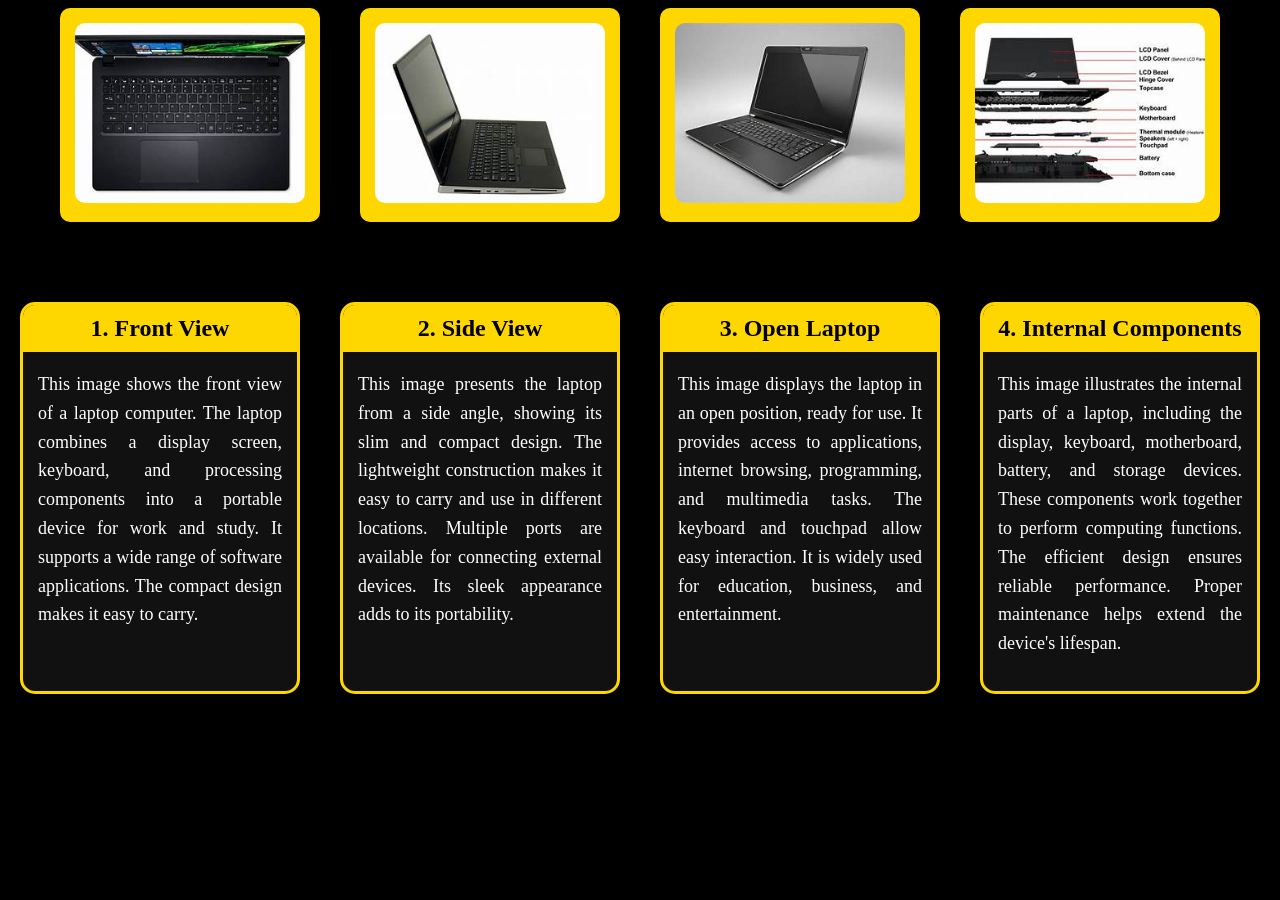
<file: lap.html>
<!DOCTYPE html>
<html lang="en">
<head>
    <meta charset="UTF-8">
    <meta name="viewport" content="width=device-width, initial-scale=1.0">
    <title>Document</title>
    <style>
           body{
            background-color: black;
        }
        
        .lap{
           display: flex;
           flex-wrap: wrap;
           justify-content: center;
           gap: 40px;
           row-gap: 80px;
        }
        .lap img{
            width: 230px;
            height: 180px;
            object-fit: cover;
            border-radius: 10px;
            
        }
        .joke{
            border: 2px solid #ffd700;
            background-color: #ffd700;
            padding: 13px;
            border-radius: 10px;
        }
        .info-container{
    display:flex;
    justify-content:center;
    gap:20px;
    flex-wrap:wrap;
    margin-top:20px;
}

.info-box{
    width:280px;
    background:#111;
    color:white;
    border:3px solid #ffd700;
    border-radius:15px;
    padding:15px;
    box-sizing:border-box;
}

.info-box h2{
    background:#ffd700;
    color:black;
    margin:-15px -15px 15px -15px;
    padding:10px;
    text-align:center;
    border-radius:12px 12px 0 0;
    font-size:24px;
}

.info-box p{
    font-size:18px;
    line-height:1.6;
    text-align:justify;
}
    </style>
</head>
<body>
     <div class="lap">
    <div class="joke"><img src="lap1.png" alt=""></div>
    <div class="joke"><img src="lap2.png" alt=""></div>
    <div class="joke"><img src="lap3.png" alt=""></div>
    <div class="joke"><img src="lap4.png" alt=""></div>

    <div class="info-box">
        <h2>1. Front View</h2>
        <p>
           
This image shows the front view of a laptop computer. The laptop combines a display screen, keyboard, and processing components into a portable device for work and study. It supports a wide range of software applications. The compact design makes it easy to carry.
        </p>
    </div>

    <div class="info-box">
        <h2>2. Side View</h2>
        <p>
            
This image presents the laptop from a side angle, showing its slim and compact design. The lightweight construction makes it easy to carry and use in different locations. Multiple ports are available for connecting external devices. Its sleek appearance adds to its portability.
        </p>
    </div>

    <div class="info-box">
        <h2>3. Open Laptop</h2>
        <p>
           
This image displays the laptop in an open position, ready for use. It provides access to applications, internet browsing, programming, and multimedia tasks. The keyboard and touchpad allow easy interaction. It is widely used for education, business, and entertainment.
        </p>
    </div>

    <div class="info-box">
        <h2>4. Internal Components</h2>
        <p>
            
This image illustrates the internal parts of a laptop, including the display, keyboard, motherboard, battery, and storage devices. These components work together to perform computing functions. The efficient design ensures reliable performance. Proper maintenance helps extend the device's lifespan.
        </p>
    </div>
</body>
</html>
</file>
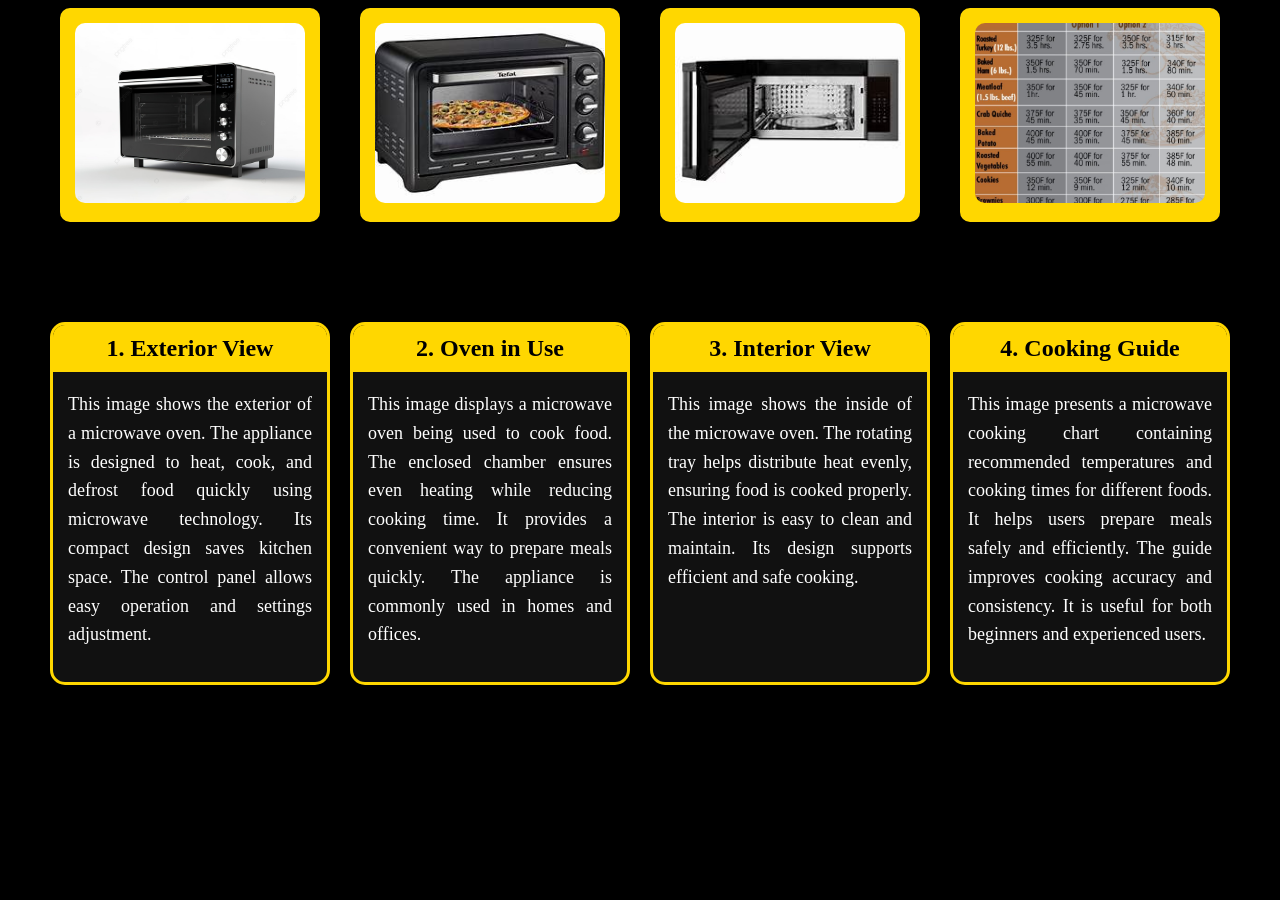
<file: oven.html>
<!DOCTYPE html>
<html lang="en">
<head>
    <meta charset="UTF-8">
    <meta name="viewport" content="width=device-width, initial-scale=1.0">
    <title>Document</title>
    <style>
           body{
            background-color: black;
        }
        
        .oven{
           display: flex;
           flex-wrap: wrap;
           justify-content: center;
           gap: 40px;
           row-gap: 80px;
        }
        .oven img{
            width: 230px;
            height: 180px;
            object-fit: cover;
            border-radius: 10px;
            
        }
        .joke{
            border: 2px solid #ffd700;
            background-color: #ffd700;
            padding: 13px;
            border-radius: 10px;
        }

        .info-container{
    display:flex;
    justify-content:center;
    gap:20px;
    flex-wrap:wrap;
    margin-top:20px;
}

.info-box{
    width:280px;
    background:#111;
    color:white;
    border:3px solid #ffd700;
    border-radius:15px;
    padding:15px;
    box-sizing:border-box;
}

.info-box h2{
    background:#ffd700;
    color:black;
    margin:-15px -15px 15px -15px;
    padding:10px;
    text-align:center;
    border-radius:12px 12px 0 0;
    font-size:24px;
}

.info-box p{
    font-size:18px;
    line-height:1.6;
    text-align:justify;
}
    </style>
</head>
<body>
     <div class="oven">
    <div class="joke"><img src="oven1.jpg" alt=""></div>
    <div class="joke"><img src="oven2.png" alt=""></div>
    <div class="joke"><img src="oven3.png" alt=""></div>
    <div class="joke"><img src="oven4.jpg" alt=""></div>

    <div class="info-container">
    <div class="info-box">
        <h2>1. Exterior View</h2>
        <p>
This image shows the exterior of a microwave oven. The appliance is designed to heat, cook, and defrost food quickly using microwave technology. Its compact design saves kitchen space. The control panel allows easy operation and settings adjustment.
    </p>
    </div>

    <div class="info-box">
        <h2>2. Oven in Use</h2>
     <p>
This image displays a microwave oven being used to cook food. The enclosed chamber ensures even heating while reducing cooking time. It provides a convenient way to prepare meals quickly. The appliance is commonly used in homes and offices.
        </p>
    </div>

    <div class="info-box">
        <h2> 3. Interior View</h2>
        <p>
This image shows the inside of the microwave oven. The rotating tray helps distribute heat evenly, ensuring food is cooked properly. The interior is easy to clean and maintain. Its design supports efficient and safe cooking.
        </p>
    </div>

    <div class="info-box">
        <h2>4. Cooking Guide </h2>
        <p>
This image presents a microwave cooking chart containing recommended temperatures and cooking times for different foods. It helps users prepare meals safely and efficiently. The guide improves cooking accuracy and consistency. It is useful for both beginners and experienced users.
        </p>
    </div>
</body>
</html>
</file>
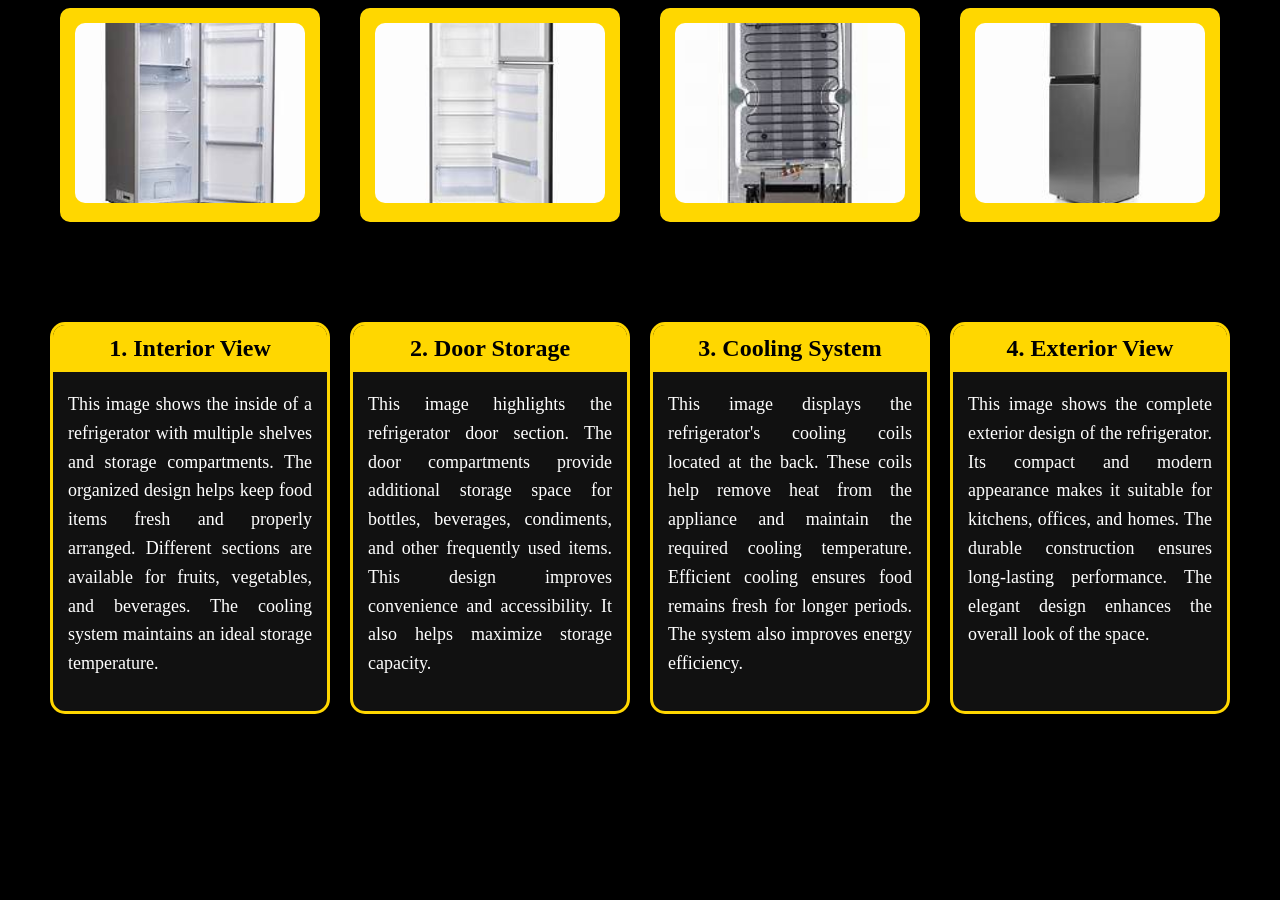
<file: ref.html>
<!DOCTYPE html>
<html lang="en">
<head>
    <meta charset="UTF-8">
    <meta name="viewport" content="width=device-width, initial-scale=1.0">
    <title>Document</title>
    <style>
           body{
            background-color: black;
        }
        
        .ref{
           display: flex;
           flex-wrap: wrap;
           justify-content: center;
           gap: 40px;
           row-gap: 80px;
        }
        .ref img{
            width: 230px;
            height: 180px;
            object-fit: cover;
            border-radius: 10px;
            
        }
        .joke{
            border: 2px solid #ffd700;
            background-color: #ffd700;
            padding: 13px;
            border-radius: 10px;
        }

        .info-container{
    display:flex;
    justify-content:center;
    gap:20px;
    flex-wrap:wrap;
    margin-top:20px;
}

.info-box{
    width:280px;
    background:#111;
    color:white;
    border:3px solid #ffd700;
    border-radius:15px;
    padding:15px;
    box-sizing:border-box;
}

.info-box h2{
    background:#ffd700;
    color:black;
    margin:-15px -15px 15px -15px;
    padding:10px;
    text-align:center;
    border-radius:12px 12px 0 0;
    font-size:24px;
}

.info-box p{
    font-size:18px;
    line-height:1.6;
    text-align:justify;
}
    </style>
</head>
<body>
     <div class="ref">
    <div class="joke"><img src="ref1.png" alt=""></div>
    <div class="joke"><img src="ref2.png" alt=""></div>
    <div class="joke"><img src="ref3.png" alt=""></div>
    <div class="joke"><img src="ref4.png" alt=""></div>

    <div class="info-container">
    <div class="info-box">
        <h2>1. Interior View</h2>
        <p>
This image shows the inside of a refrigerator with multiple shelves and storage compartments. The organized design helps keep food items fresh and properly arranged. Different sections are available for fruits, vegetables, and beverages. The cooling system maintains an ideal storage temperature.
    </p>
    </div>

    <div class="info-box">
        <h2>2. Door Storage</h2>
     <p>
This image highlights the refrigerator door section. The door compartments provide additional storage space for bottles, beverages, condiments, and other frequently used items. This design improves convenience and accessibility. It also helps maximize storage capacity.
        </p>
    </div>

    <div class="info-box">
        <h2>3. Cooling System</h2>
        <p>
This image displays the refrigerator's cooling coils located at the back. These coils help remove heat from the appliance and maintain the required cooling temperature. Efficient cooling ensures food remains fresh for longer periods. The system also improves energy efficiency.</p>
    </div>

    <div class="info-box">
        <h2>  4. Exterior View</h2>
        <p>
This image shows the complete exterior design of the refrigerator. Its compact and modern appearance makes it suitable for kitchens, offices, and homes. The durable construction ensures long-lasting performance. The elegant design enhances the overall look of the space.
        </p>
    </div>
</body>
</html>
</file>
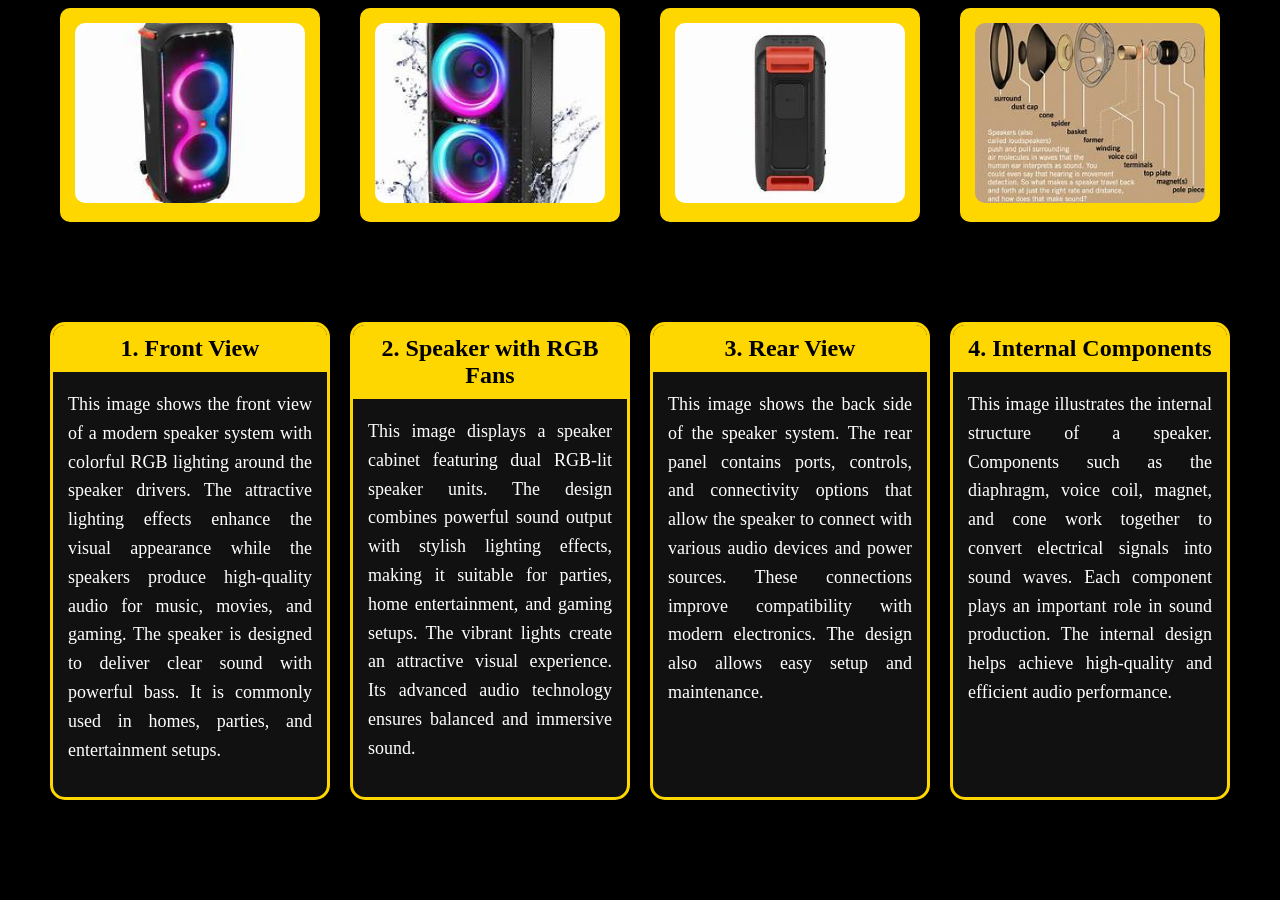
<file: spe.html>
<!DOCTYPE html>
<html lang="en">
<head>
    <meta charset="UTF-8">
    <meta name="viewport" content="width=device-width, initial-scale=1.0">
    <title>Document</title>
    <style>
           body{
            background-color: black;
        }
        
        .spe{
           display: flex;
           flex-wrap: wrap;
           justify-content: center;
           gap: 40px;
           row-gap: 80px;
        }
        .spe img{
            width: 230px;
            height: 180px;
            object-fit: cover;
            border-radius: 10px;
            
        }
        .joke{
            border: 2px solid #ffd700;
            background-color: #ffd700;
            padding: 13px;
            border-radius: 10px;
        }
         .info-container{
    display:flex;
    justify-content:center;
    gap:20px;
    flex-wrap:wrap;
    margin-top:20px;
}

.info-box{
    width:280px;
    background:#111;
    color:white;
    border:3px solid #ffd700;
    border-radius:15px;
    padding:15px;
    box-sizing:border-box;
}

.info-box h2{
    background:#ffd700;
    color:black;
    margin:-15px -15px 15px -15px;
    padding:10px;
    text-align:center;
    border-radius:12px 12px 0 0;
    font-size:24px;
}

.info-box p{
    font-size:18px;
    line-height:1.6;
    text-align:justify;
}
    </style>
</head>
<body>
     <div class="spe">
    <div class="joke"><img src="spe1.png" alt=""></div>
    <div class="joke"><img src="spe2.png" alt=""></div>
    <div class="joke"><img src="spe3.png" alt=""></div>
    <div class="joke"><img src="spe4.png" alt=""></div>

    <div class="info-container">
    <div class="info-box">
        <h2> 1. Front View</h2>
        <p>
This image shows the front view of a modern speaker system with colorful RGB lighting around the speaker drivers. The attractive lighting effects enhance the visual appearance while the speakers produce high-quality audio for music, movies, and gaming. The speaker is designed to deliver clear sound with powerful bass. It is commonly used in homes, parties, and entertainment setups.
        </p>
    </div>

    <div class="info-box">
        <h2>2. Speaker with RGB Fans</h2>
        <p>

This image displays a speaker cabinet featuring dual RGB-lit speaker units. The design combines powerful sound output with stylish lighting effects, making it suitable for parties, home entertainment, and gaming setups. The vibrant lights create an attractive visual experience. Its advanced audio technology ensures balanced and immersive sound.
        </p>
    </div>

    <div class="info-box">
        <h2>3. Rear View</h2>
        <p>

This image shows the back side of the speaker system. The rear panel contains ports, controls, and connectivity options that allow the speaker to connect with various audio devices and power sources. These connections improve compatibility with modern electronics. The design also allows easy setup and maintenance.
        </p>
    </div>

    <div class="info-box">
        <h2> 4. Internal Components</h2>
        <p>
This image illustrates the internal structure of a speaker. Components such as the diaphragm, voice coil, magnet, and cone work together to convert electrical signals into sound waves. Each component plays an important role in sound production. The internal design helps achieve high-quality and efficient audio performance.          
        </p>
    </div>
</body>
</html>
</file>
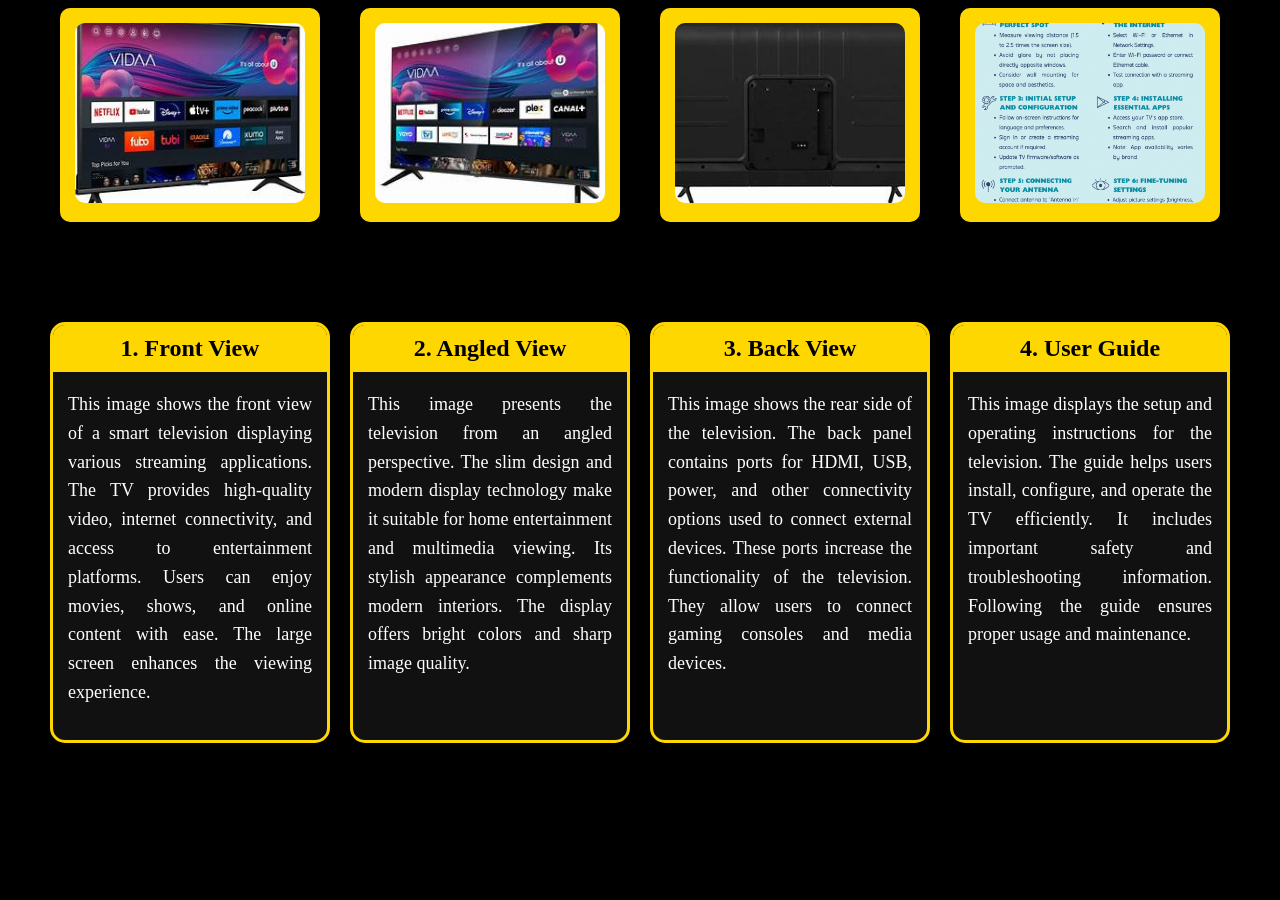
<file: tv.html>
<!DOCTYPE html>
<html lang="en">
<head>
    <meta charset="UTF-8">
    <meta name="viewport" content="width=device-width, initial-scale=1.0">
    <title>Document</title>
    <style>
           body{
            background-color: black;
        }
        
        .tv{
           display: flex;
           flex-wrap: wrap;
           justify-content: center;
           gap: 40px;
           row-gap: 80px;
        }
        .tv img{
            width: 230px;
            height: 180px;
            object-fit: cover;
            border-radius: 10px;
            
        }
        .joke{
            border: 2px solid #ffd700;
            background-color: #ffd700;
            padding: 13px;
            border-radius: 10px;
        }
           .info-container{
    display:flex;
    justify-content:center;
    gap:20px;
    flex-wrap:wrap;
    margin-top:20px;
}

.info-box{
    width:280px;
    background:#111;
    color:white;
    border:3px solid #ffd700;
    border-radius:15px;
    padding:15px;
    box-sizing:border-box;
}

.info-box h2{
    background:#ffd700;
    color:black;
    margin:-15px -15px 15px -15px;
    padding:10px;
    text-align:center;
    border-radius:12px 12px 0 0;
    font-size:24px;
}

.info-box p{
    font-size:18px;
    line-height:1.6;
    text-align:justify;
}
    </style>
</head>
<body>
     <div class="tv">
    <div class="joke"><img src="tv1.png" alt=""></div>
    <div class="joke"><img src="tv2.png" alt=""></div>
    <div class="joke"><img src="tv3.png" alt=""></div>
    <div class="joke"><img src="tv4.png" alt=""></div>

    <div class="info-container">
    <div class="info-box">
        <h2> 1. Front View</h2>
        <p>
This image shows the front view of a smart television displaying various streaming applications. The TV provides high-quality video, internet connectivity, and access to entertainment platforms. Users can enjoy movies, shows, and online content with ease. The large screen enhances the viewing experience.
        </p>
    </div>

    <div class="info-box">
        <h2>2. Angled View</h2>
        <p>
This image presents the television from an angled perspective. The slim design and modern display technology make it suitable for home entertainment and multimedia viewing. Its stylish appearance complements modern interiors. The display offers bright colors and sharp image quality.
        </p>
    </div>

    <div class="info-box">
        <h2>3. Back View</h2>
        <p>
            
This image shows the rear side of the television. The back panel contains ports for HDMI, USB, power, and other connectivity options used to connect external devices. These ports increase the functionality of the television. They allow users to connect gaming consoles and media devices.
        </p>
    </div>

    <div class="info-box">
        <h2> 4. User Guide</h2>
        <p>
           
This image displays the setup and operating instructions for the television. The guide helps users install, configure, and operate the TV efficiently. It includes important safety and troubleshooting information. Following the guide ensures proper usage and maintenance.
        </p>
    </div>

</body>
</html>
</file>
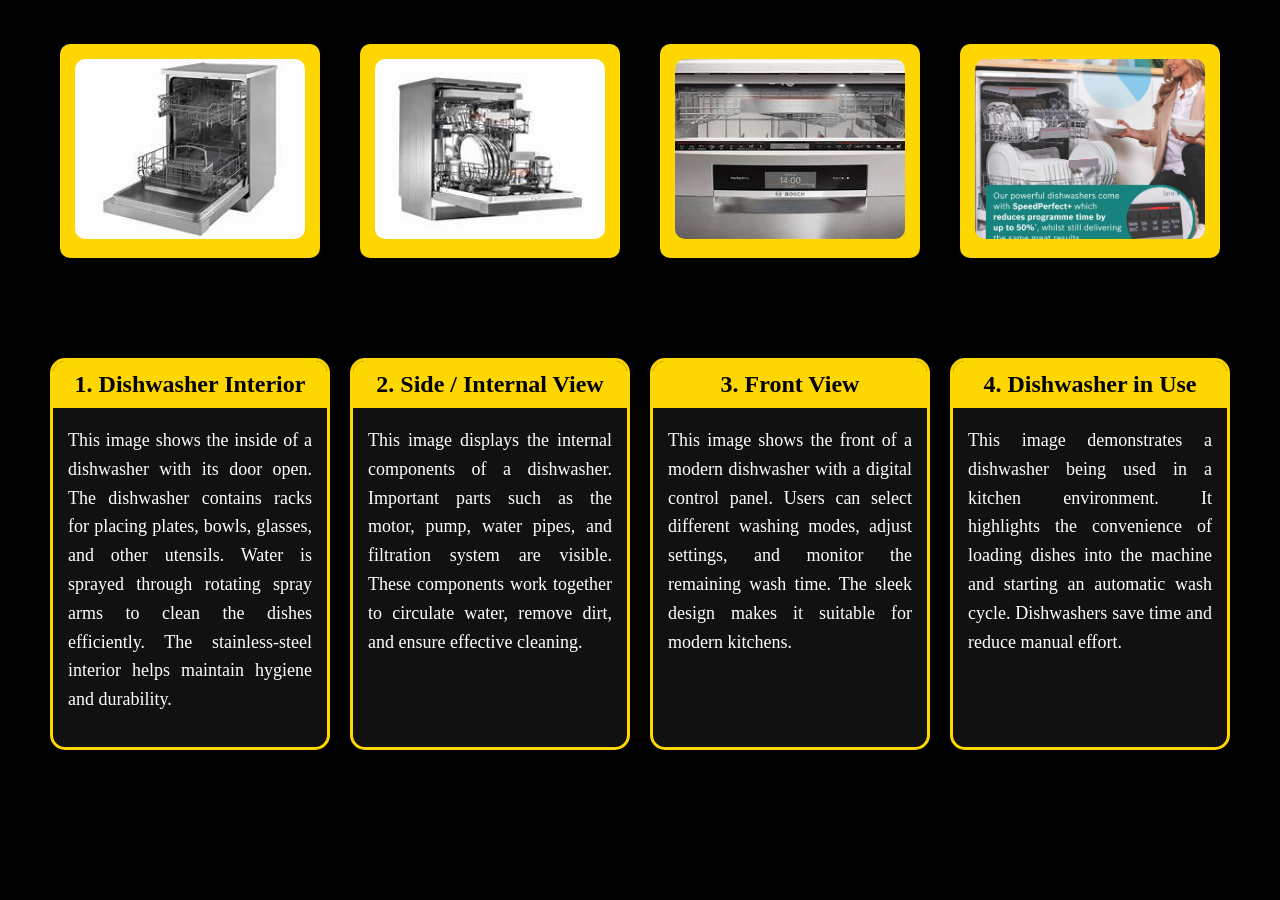
<file: was.html>
<!DOCTYPE html>
<html lang="en">
<head>
    <meta charset="UTF-8">
    <meta name="viewport" content="width=device-width, initial-scale=1.0">
    <title>Document</title>
    <style>
           body{
            background-color: black;
        }
        
        .was{
           display: flex;
           flex-wrap: wrap;
           justify-content: center;
           gap: 40px;
           row-gap: 80px;
        }
        .was img{
            width: 230px;
            height: 180px;
            object-fit: cover;
            border-radius: 10px;
            
        }
        .joke{
            border: 2px solid #ffd700;
            background-color: #ffd700;
            padding: 13px;
            border-radius: 10px;
        }
        .info-container{
    display:flex;
    justify-content:center;
    gap:20px;
    flex-wrap:wrap;
    margin-top:20px;
}

.info-box{
    width:280px;
    background:#111;
    color:white;
    border:3px solid #ffd700;
    border-radius:15px;
    padding:15px;
    box-sizing:border-box;
}

.info-box h2{
    background:#ffd700;
    color:black;
    margin:-15px -15px 15px -15px;
    padding:10px;
    text-align:center;
    border-radius:12px 12px 0 0;
    font-size:24px;
}

.info-box p{
    font-size:18px;
    line-height:1.6;
    text-align:justify;
}
    </style>
</head>
<body>
   <br><br>  <div class="was">
    <div class="joke"><img src="was1.png" alt=""></div>
    <div class="joke"><img src="was.2.png" alt=""></div>
    <div class="joke"><img src="was3.png" alt=""></div>
    <div class="joke"><img src="was4.webp" alt=""></div>


    <div class="info-container">
    <div class="info-box">
        <h2>1. Dishwasher Interior</h2>
        <p>
            This image shows the inside of a dishwasher with its door open.
            The dishwasher contains racks for placing plates, bowls, glasses,
            and other utensils. Water is sprayed through rotating spray arms
            to clean the dishes efficiently. The stainless-steel interior helps
            maintain hygiene and durability.
        </p>
    </div>

    <div class="info-box">
        <h2>2. Side / Internal View</h2>
        <p>
            This image displays the internal components of a dishwasher.
            Important parts such as the motor, pump, water pipes, and
            filtration system are visible. These components work together
            to circulate water, remove dirt, and ensure effective cleaning.
        </p>
    </div>

    <div class="info-box">
        <h2>3. Front View</h2>
        <p>
            This image shows the front of a modern dishwasher with a digital
            control panel. Users can select different washing modes, adjust
            settings, and monitor the remaining wash time. The sleek design
            makes it suitable for modern kitchens.
        </p>
    </div>

    <div class="info-box">
        <h2>4. Dishwasher in Use</h2>
        <p>
            This image demonstrates a dishwasher being used in a kitchen
            environment. It highlights the convenience of loading dishes
            into the machine and starting an automatic wash cycle.
            Dishwashers save time and reduce manual effort.
        </p>
    </div>

</div>
</body>
</html>
</file>
